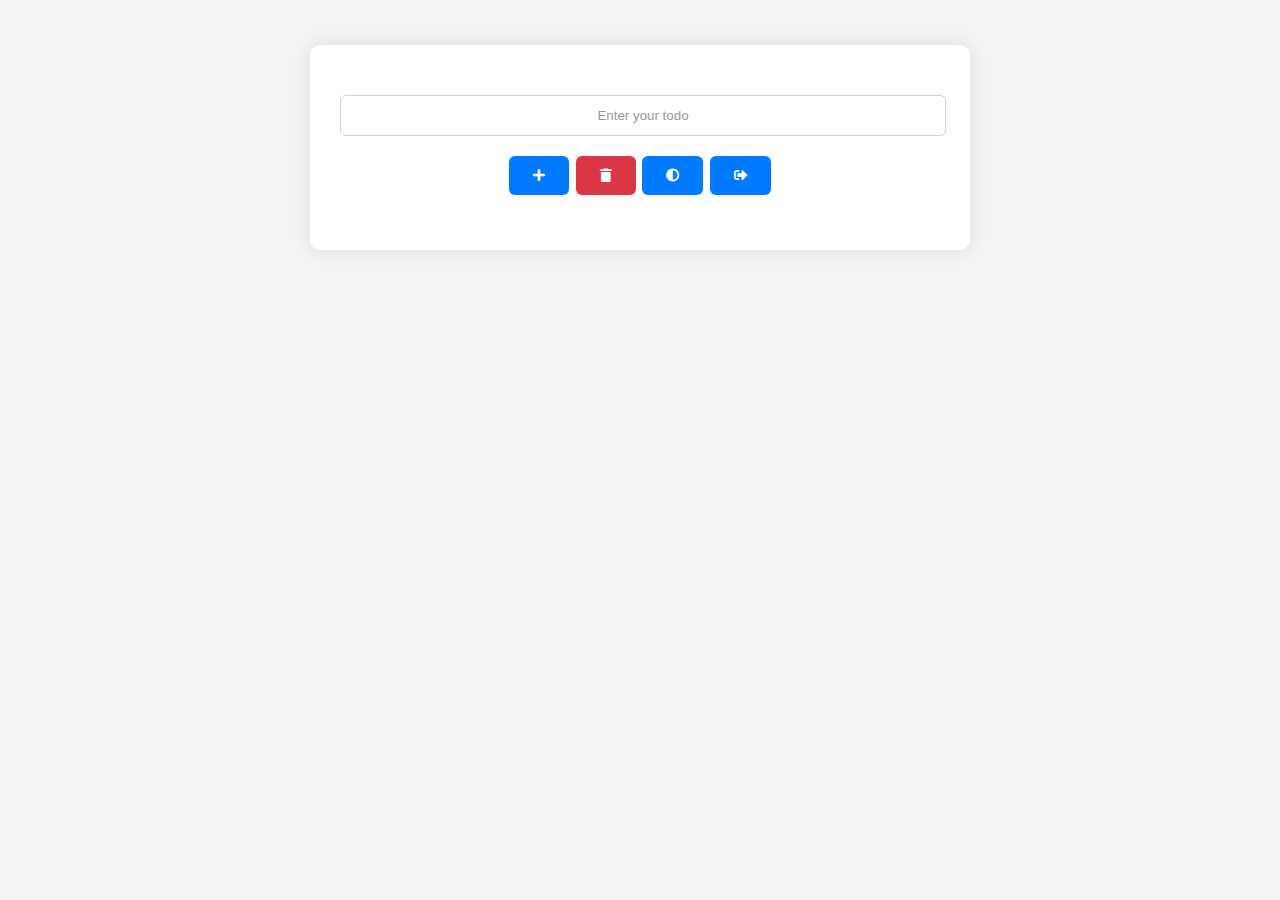
<file: index.html>
<!DOCTYPE html>
<html lang="en">
<head>
    <meta charset="UTF-8">
    <meta name="viewport" content="width=device-width, initial-scale=1.0">
    <title>Todo List</title>
    <!-- Include Font Awesome CSS -->
    <link rel="stylesheet" href="https://cdnjs.cloudflare.com/ajax/libs/font-awesome/5.15.4/css/all.min.css">
    <link rel="stylesheet" href="style.css"> <!-- Link your CSS file -->
</head>
<body>
    <div id="todo-container">
        <input type="text" id="todo" placeholder="Enter your todo">
        <button id="add-btn"><i class="fas fa-plus"></i></button>
        <button id="delete-all-btn" class="deleteall"><i class="fas fa-trash"></i> </button>
        <button id="dark-mode-btn"><i class="fas fa-adjust"></i></button>
        <a href="Untitled-1.html"><button id="logout-btn"><i class="fas fa-sign-out-alt"></i></button></a>
    
        <ul id="todo-list"></ul>

            <script src="todo.js"></script> <!-- Link your JavaScript file -->

</body>
    </div>

    <script src="todo.js"></script> <!-- Link your JavaScript file -->
</body>
</html>
</file>
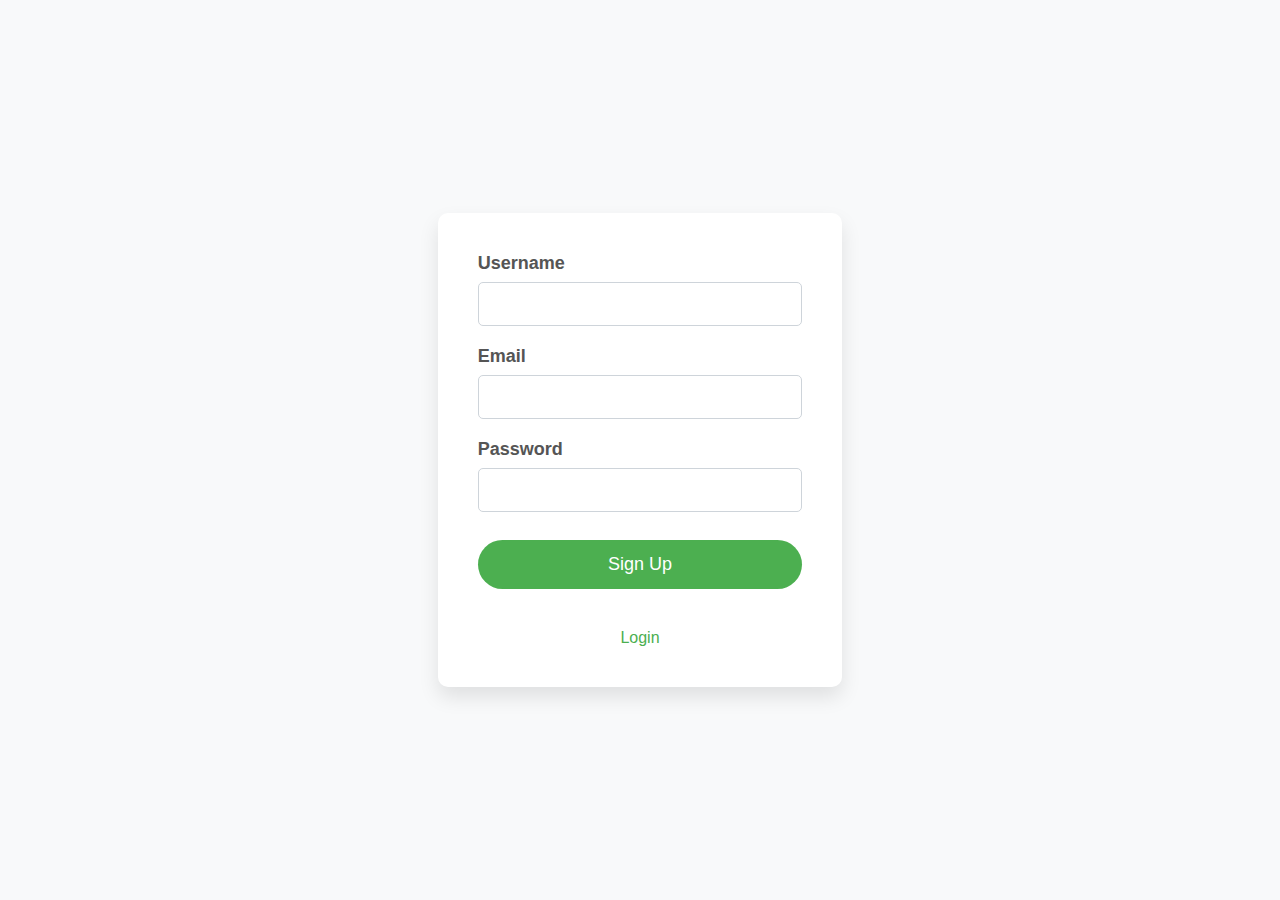
<file: Untitled-1.html>
<!DOCTYPE html>
<html lang="en">
<head>
<meta charset="UTF-8">
<meta name="viewport" content="width=device-width, initial-scale=1.0">
<title>Sign Up & Login</title>
<link rel="stylesheet" href="https://cdnjs.cloudflare.com/ajax/libs/font-awesome/5.15.4/css/all.min.css">
<style>
   body {
    font-family: 'Segoe UI', Tahoma, Geneva, Verdana, sans-serif;
    background-color: #f8f9fa;
    margin: 0;
    padding: 0;
    display: flex;
    justify-content: center;
    align-items: center;
    height: 100vh;
}

.container {
    padding: 40px;
    background: #fff;
    border-radius: 10px;
    box-shadow: 0 10px 20px rgba(0, 0, 0, 0.1);
    display: flex;
    flex-direction: column;
    align-items: center;
}

h2 {
    text-align: center;
    margin-bottom: 20px;
    color: #333;
}

.form-group {
    width: 100%;
    margin-bottom: 20px;
}

.form-group label {
    font-size: 18px;
    font-weight: bold;
    color: #555;
}

.form-group input {
    width: 100%;
    padding: 12px;
    margin-top: 8px;
    border: 1px solid #ced4da;
    border-radius: 5px;
    box-sizing: border-box;
    font-size: 16px;
}

.form-group input:focus {
    outline: none;
    border-color: #4caf50;
    box-shadow: 0 0 10px rgba(76, 175, 80, 0.5);
}

.form-group input[type="submit"] {
    background-color: #4caf50;
    color: #fff;
    border: none;
    border-radius: 25px;
    padding: 14px 30px;
    font-size: 18px;
    cursor: pointer;
    transition: background-color 0.3s;
}

.form-group input[type="submit"]:hover {
    background-color: #45a049;
}

.form-toggle {
    margin-top: 20px;
    font-size: 16px;
}

.form-toggle a {
    color: #4caf50;
    text-decoration: none;
    transition: color 0.3s;
}

.form-toggle a:hover {
    color: #45a049;
}

</style>
</head>
<body>
<div class="container">
    <form id="signupForm">
        <div class="form-group">
            <label for="username">Username</label>
            <input type="text" id="username" name="username" required>
        </div>
        <div class="form-group">
            <label for="email">Email</label>
            <input type="email" id="email" name="email" required>
        </div>
        <div class="form-group">
            <label for="password">Password</label>
            <input type="password" id="password" name="password" required>
        </div>
        <div class="form-group">
            <input type="submit" value="Sign Up">
        </div>
    </form>
    <div class="form-toggle">
         <a href="#" id="toggleLogin">Login</a></span>
    </div>
</div>

<div class="container" style="display: none;" id="loginContainer">
    <h2>Login</h2>
    <form id="loginForm">
        <div class="form-group">
            <label for="loginUsername">Username</label>
            <input type="text" id="loginUsername" name="loginUsername" required>
        </div>
        <div class="form-group">
            <label for="loginPassword">Password</label>
            <input type="password" id="loginPassword" name="loginPassword" required>
        </div>
        <div class="form-group">
            <input type="submit" value="Login">
        </div>
    </form>
    <div class="form-toggle">
        <span>Don't have an account? <a href="#" id="toggleSignup"> </a></span>
    </div>
</div>
<script>
    document.addEventListener("DOMContentLoaded", function() {
        const signupForm = document.getElementById("signupForm");
        const loginForm = document.getElementById("loginForm");
        const loginContainer = document.getElementById("loginContainer");

        document.getElementById("toggleLogin").addEventListener("click", function(event) {
            event.preventDefault();
            loginContainer.style.display = "block";
            signupForm.style.display = "none";
        });

        document.getElementById("toggleSignup").addEventListener("click", function(event) {
            event.preventDefault();
            signupForm.style.display = "block";
            loginContainer.style.display = "none";
        });

        signupForm.addEventListener("submit", function(event) {
            event.preventDefault(); 
            
            const username = document.getElementById("username").value;
            const email = document.getElementById("email").value;
            const password = document.getElementById("password").value;

            if (username.trim() === '' || email.trim() === '' || password.trim() === '') {
                alert("Please fill in all fields");
                return;
            }

            localStorage.setItem("username", username);
            localStorage.setItem("email", email);
            localStorage.setItem("password", password);

            window.location.href = "index.html";
        });

        loginForm.addEventListener("submit", function(event) {
            event.preventDefault(); 
            
            const username = document.getElementById("loginUsername").value;
            const password = document.getElementById("loginPassword").value;

            const storedUsername = localStorage.getItem("username");
            const storedPassword = localStorage.getItem("password");

            if (username === storedUsername && password === storedPassword) {
                alert("Login successful!");
                window.location.href = "index.html";
            } else {
                alert("Invalid username or password. Please try again.");
            }
        });
    });
</script>

</body>
</html>
</file>
<file: style.css>
/* Styles for body */
body {
  font-family: 'Segoe UI', Tahoma, Geneva, Verdana, sans-serif;
  margin: 0;
  padding: 25px;
  color: black;
  font-size: 25px;
  background-color: #f4f4f4;
  transition: background 0.5s ease-in-out, color 0.5s ease-in-out;
}

.dark-mode {
  background-color: #000000;
  color: white;
}

/* Styles for container div with ID */
#todo-container {
  max-width: 600px;
  margin: 20px auto;
  background-color: #fff;
  padding: 30px;
  border-radius: 10px;
  box-shadow: 0 0 20px rgba(0, 0, 0, 0.1);
  text-align: center;
}

/* Styles for input */
input[type="text"] {
  width: calc(100% - 20px);
  padding: 12px;
  border: 1px solid #ced4da;
  border-radius: 6px;
  outline: none;
  margin-top: 20px;
  transition: border-color 0.3s ease;
}

input[type="text"]::placeholder {
  text-align: center;
  color: #999;
}

input[type="text"]:focus {
  border-color: #007bff;
}

/* Styles for buttons */
button {
  padding: 12px 24px;
  background-color: #007bff;
  color: #fff;
  border: none;
  border-radius: 6px;
  cursor: pointer;
  transition: background-color 0.3s ease, box-shadow 0.3s ease;
  margin-top: 20px;
}

button.deleteall {
  background-color: #dc3545;
}

button:hover {
  background-color: #0056b3;
  box-shadow: 0 0 10px rgba(0, 123, 255, 0.5);
}

button.deleteall:hover {
  background-color: #c82333;
  box-shadow: 0 0 10px rgba(220, 53, 69, 0.5);
}

/* Styles for Font Awesome icons */
.fa-icon {
  margin-right: 5px;
}

/* Styles for todo list items */
ul {
  list-style-type: none;
  padding: 0;
  text-align: left;
}

li {
  padding: 10px;
  border-bottom: 1px solid #ccc;
}

/* Styles for buttons within todo list items */
.todo-buttons {
  display: inline-block;
}

.todo-buttons button {
  margin-left: 5px;
}
</file>
